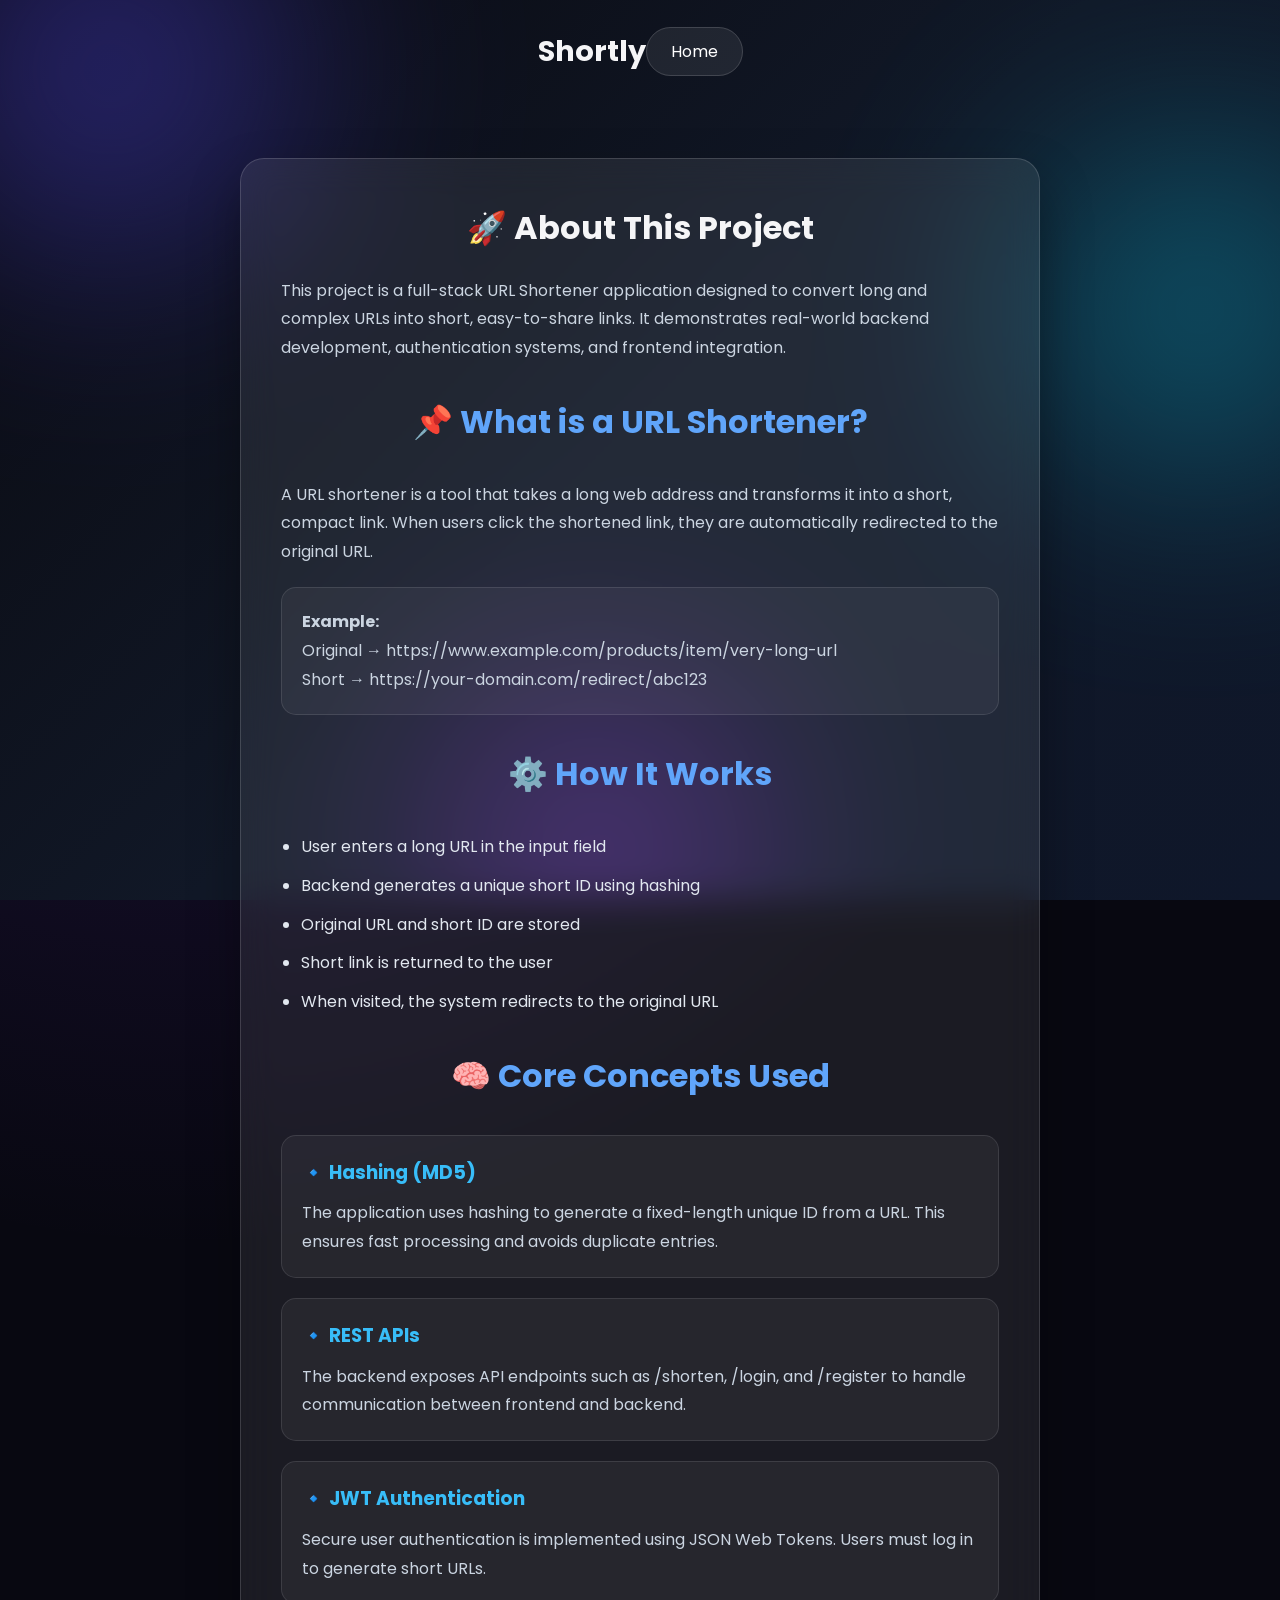
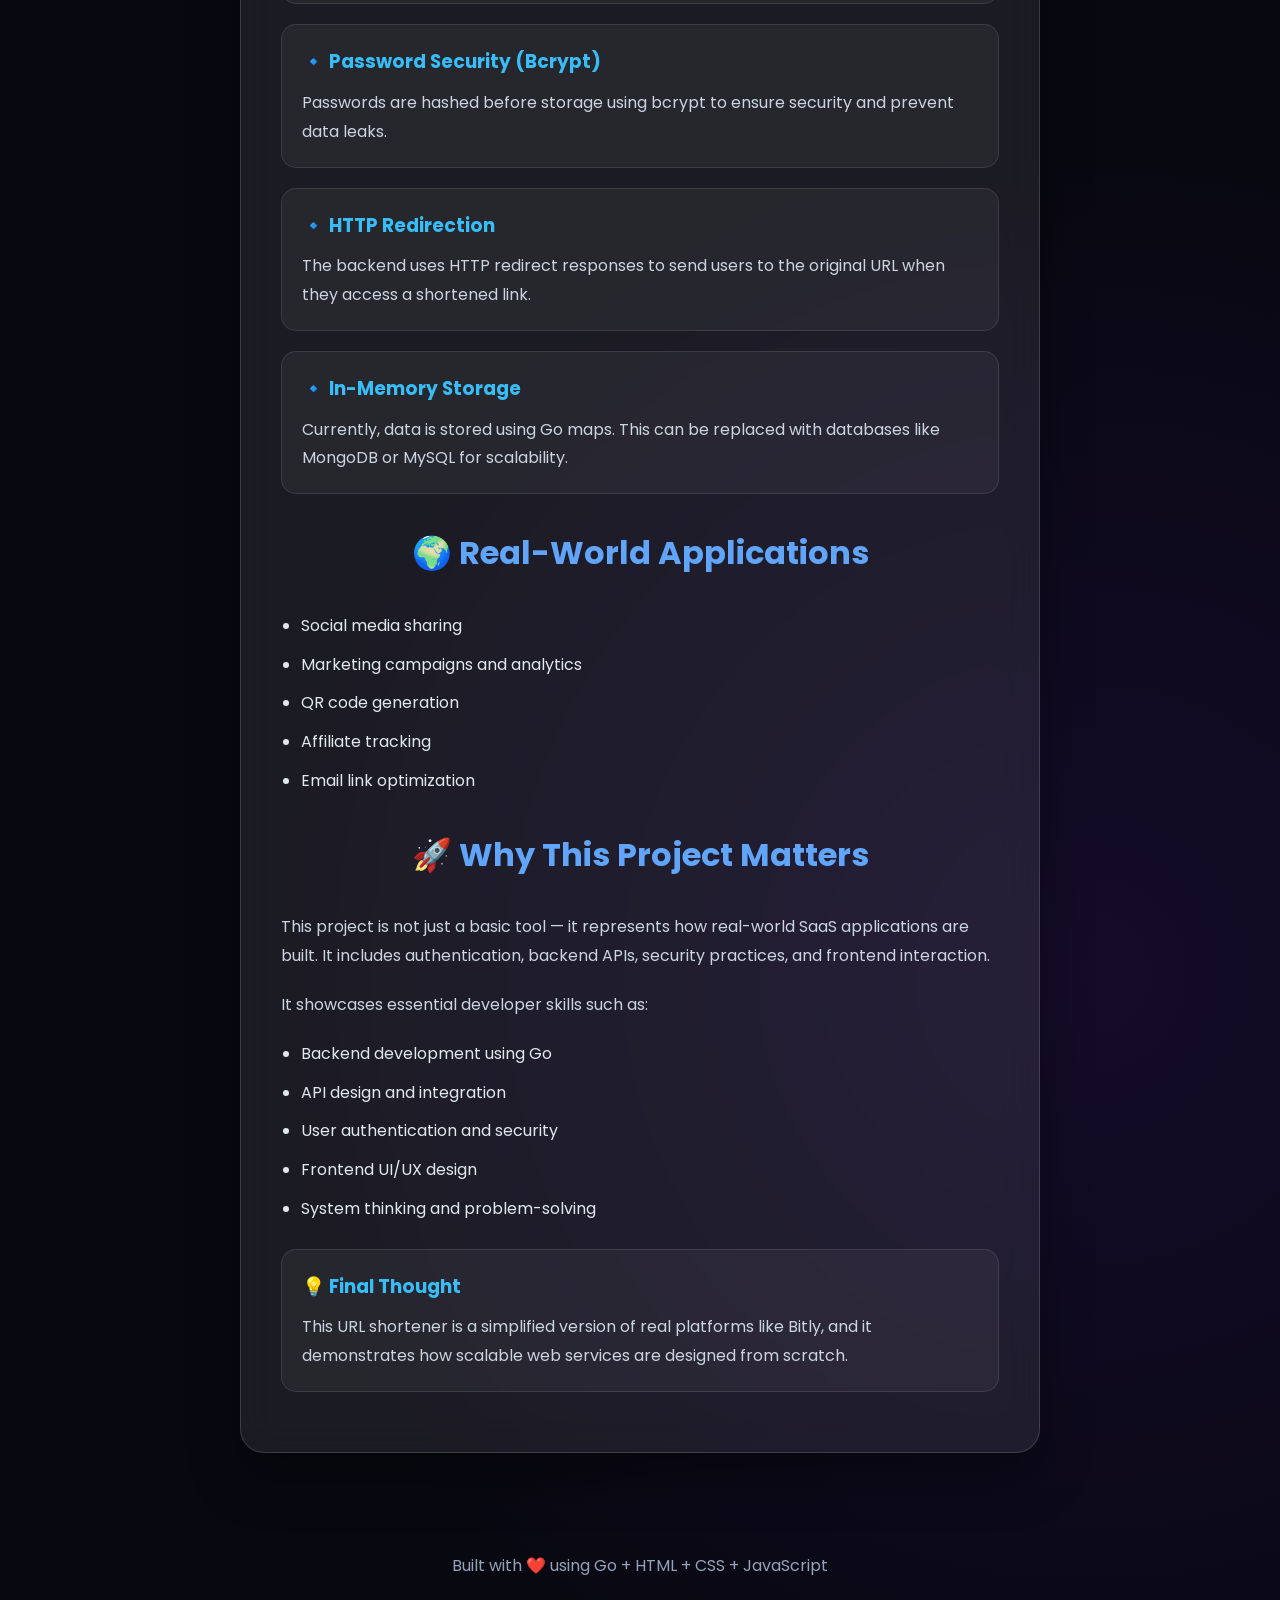
<file: backend/frontend/about.html>
<!DOCTYPE html>
<html lang="en">
<head>
    <meta charset="UTF-8">
    <meta name="viewport" content="width=device-width, initial-scale=1.0">
    <title>About | URL Shortener</title>

    <link rel="stylesheet" href="style.css">
</head>

<body>

<!-- Background -->
<div class="background">
    <div class="blob blob1"></div>
    <div class="blob blob2"></div>
    <div class="blob blob3"></div>
</div>

<!-- Navbar -->
<nav>
    <div class="logo">Shortly</div>

    <div>
        <a href="index.html" class="login-btn">Home</a>
    </div>
</nav>

<!-- About Section -->
<div class="container">
    <div class="card about-card">

        <h1 style="text-align:center; margin-bottom:20px;">
            🚀 About This Project
        </h1>

        <p class="section-text">
            This project is a full-stack URL Shortener application designed to convert 
            long and complex URLs into short, easy-to-share links. It demonstrates 
            real-world backend development, authentication systems, and frontend integration.
        </p>

        <!-- WHAT IS -->
        <h2 class="section-title">📌 What is a URL Shortener?</h2>

        <p class="section-text">
            A URL shortener is a tool that takes a long web address and transforms it into a short, compact link. 
            When users click the shortened link, they are automatically redirected to the original URL.
        </p>

        <div class="concept-box">
    <p><b>Example:</b></p>
    <p>Original → https://www.example.com/products/item/very-long-url</p>
    <p>Short → https://your-domain.com/redirect/abc123</p>
</div>

        <!-- WORKING -->
        <h2 class="section-title">⚙️ How It Works</h2>

        <ul class="styled-list">
            <li>User enters a long URL in the input field</li>
            <li>Backend generates a unique short ID using hashing</li>
            <li>Original URL and short ID are stored</li>
            <li>Short link is returned to the user</li>
            <li>When visited, the system redirects to the original URL</li>
        </ul>

        <!-- CONCEPTS -->
        <h2 class="section-title">🧠 Core Concepts Used</h2>

        <div class="concept-box">
            <h3>🔹 Hashing (MD5)</h3>
            <p>
                The application uses hashing to generate a fixed-length unique ID from a URL. 
                This ensures fast processing and avoids duplicate entries.
            </p>
        </div>

        <div class="concept-box">
            <h3>🔹 REST APIs</h3>
            <p>
                The backend exposes API endpoints such as /shorten, /login, and /register 
                to handle communication between frontend and backend.
            </p>
        </div>

        <div class="concept-box">
            <h3>🔹 JWT Authentication</h3>
            <p>
                Secure user authentication is implemented using JSON Web Tokens. 
                Users must log in to generate short URLs.
            </p>
        </div>

        <div class="concept-box">
            <h3>🔹 Password Security (Bcrypt)</h3>
            <p>
                Passwords are hashed before storage using bcrypt to ensure security 
                and prevent data leaks.
            </p>
        </div>

        <div class="concept-box">
            <h3>🔹 HTTP Redirection</h3>
            <p>
                The backend uses HTTP redirect responses to send users to the original URL 
                when they access a shortened link.
            </p>
        </div>

        <div class="concept-box">
            <h3>🔹 In-Memory Storage</h3>
            <p>
                Currently, data is stored using Go maps. This can be replaced with 
                databases like MongoDB or MySQL for scalability.
            </p>
        </div>

        <!-- REAL WORLD -->
        <h2 class="section-title">🌍 Real-World Applications</h2>

        <ul class="styled-list">
            <li>Social media sharing</li>
            <li>Marketing campaigns and analytics</li>
            <li>QR code generation</li>
            <li>Affiliate tracking</li>
            <li>Email link optimization</li>
        </ul>

        <!-- WHY IMPORTANT -->
        <h2 class="section-title">🚀 Why This Project Matters</h2>

        <p class="section-text">
            This project is not just a basic tool — it represents how real-world SaaS 
            applications are built. It includes authentication, backend APIs, 
            security practices, and frontend interaction.
        </p>

        <p class="section-text">
            It showcases essential developer skills such as:
        </p>

        <ul class="styled-list">
            <li>Backend development using Go</li>
            <li>API design and integration</li>
            <li>User authentication and security</li>
            <li>Frontend UI/UX design</li>
            <li>System thinking and problem-solving</li>
        </ul>

        <div class="concept-box">
            <h3>💡 Final Thought</h3>
            <p>
                This URL shortener is a simplified version of real platforms like Bitly, 
                and it demonstrates how scalable web services are designed from scratch.
            </p>
        </div>

    </div>
</div>

<!-- Footer -->
<footer>
    Built with ❤️ using Go + HTML + CSS + JavaScript
</footer>

</body>
</html>
</file>
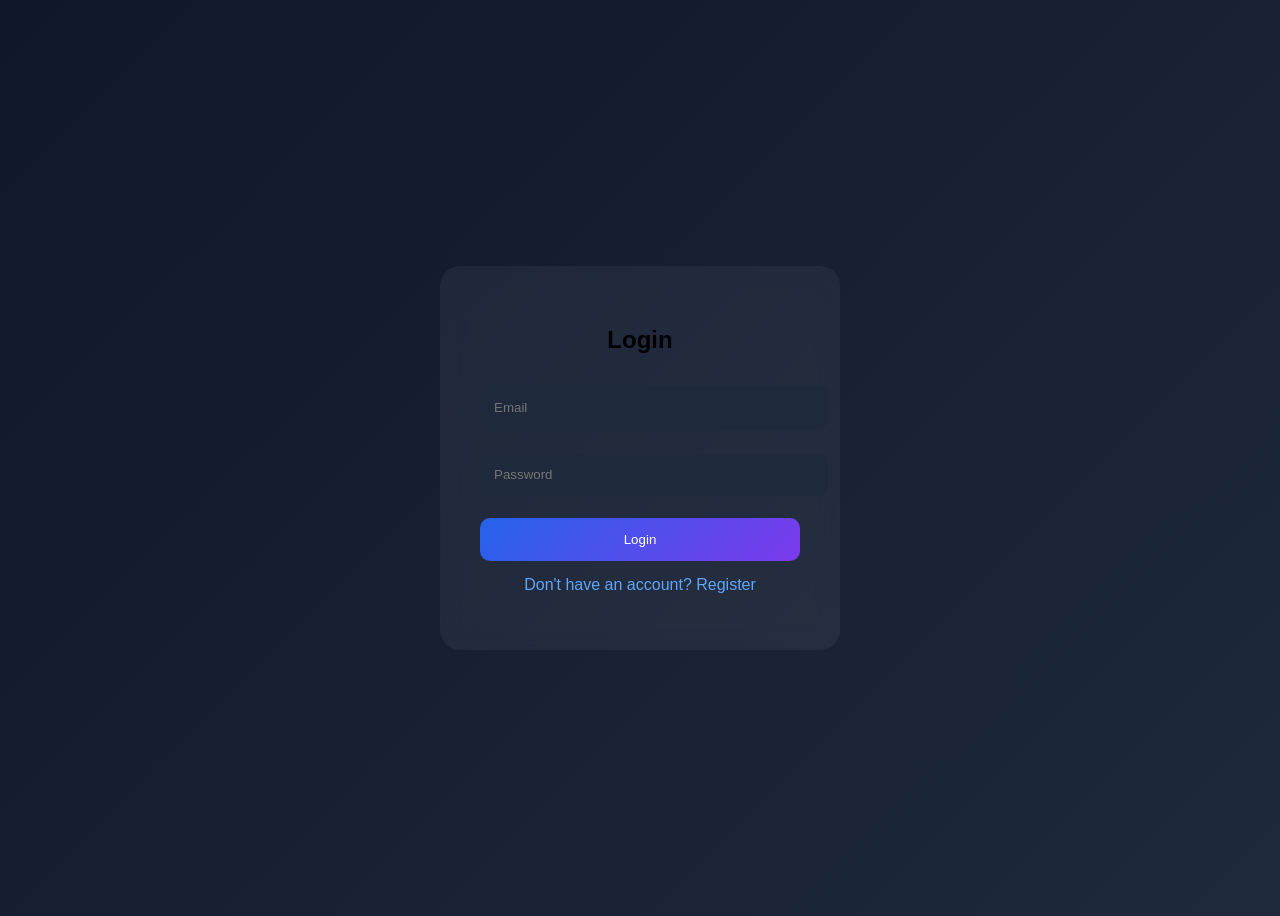
<file: backend/frontend/auth.html>
<!DOCTYPE html>
<html lang="en">
<head>
<meta charset="UTF-8">
<meta name="viewport" content="width=device-width, initial-scale=1.0">
<title>Auth | Shortly</title>

<link rel="stylesheet" href="auth.css">
</head>
<body>

<div class="container">

    <div class="card">

        <h2 id="title">Login</h2>

        <input type="email" id="email" placeholder="Email">
        <input type="password" id="password" placeholder="Password">

        <button onclick="handleAuth()" id="authBtn">
            Login
        </button>

        <p class="toggle" onclick="toggleMode()">
            Don't have an account? Register
        </p>

    </div>

</div>

<script src="auth.js"></script>

</body>
</html>
</file>
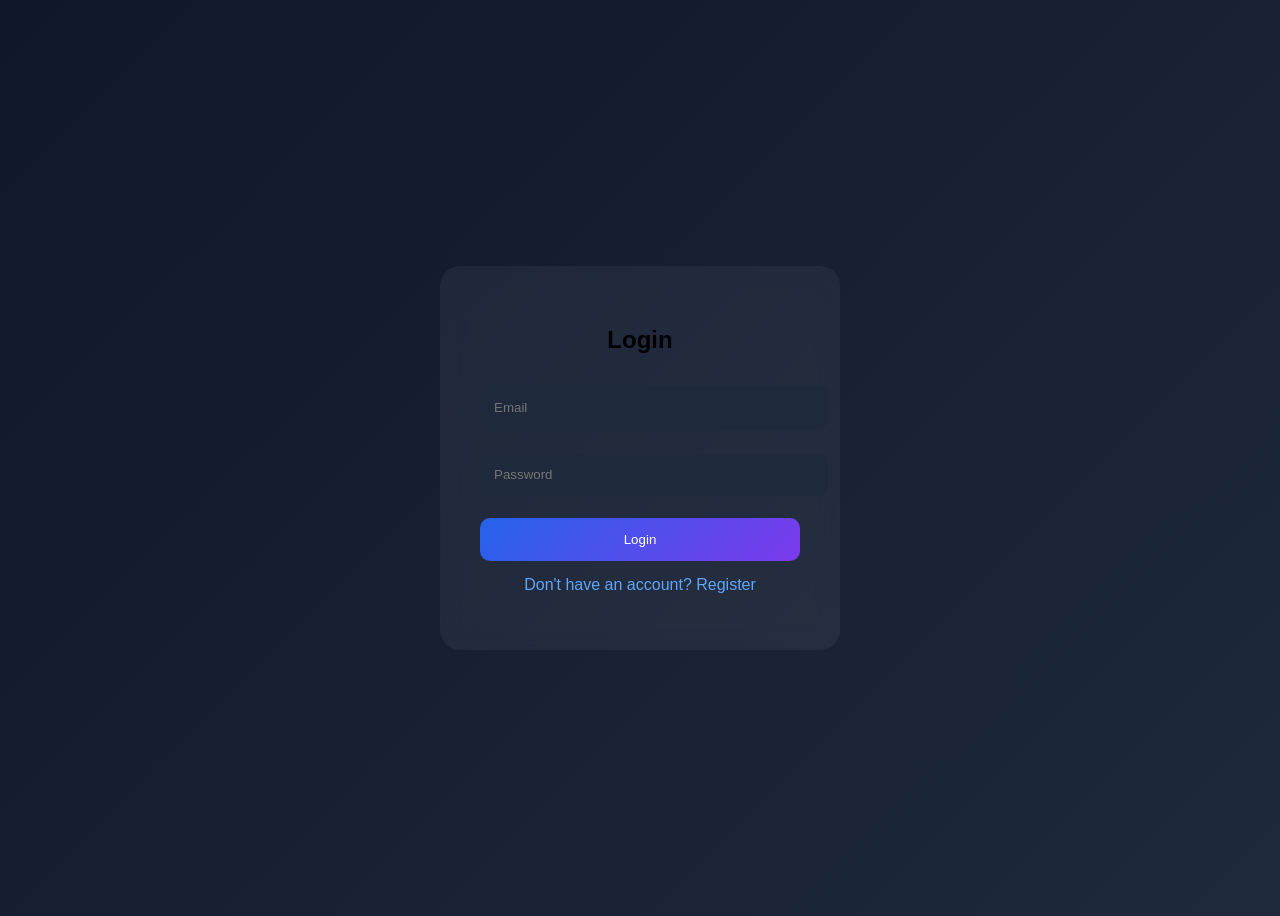
<file: backend/frontend/history.html>
<!DOCTYPE html>
<html lang="en">

<head>

    <meta charset="UTF-8">

    <meta
        name="viewport"
        content="width=device-width, initial-scale=1.0"
    >

    <title>URL History - Shortly</title>

    <link rel="stylesheet" href="style.css">

</head>

<body>

    <div class="container">

        <h1>URL History</h1>

        <p>Your previously shortened URLs</p>

        <div id="historyContainer">

            <p id="loadingHistory">
                Loading history...
            </p>

        </div>

        <a href="index.html">
            ← Back to Shortener
        </a>

    </div>


    <script src="history.js"></script>

</body>

</html>
</file>
<file: backend/frontend/style.css>
/* =========================
   Google Font
========================= */
@import url('https://fonts.googleapis.com/css2?family=Poppins:wght@300;400;500;600;700;800&display=swap');

*{
    margin:0;
    padding:0;
    box-sizing:border-box;
    font-family:'Poppins',sans-serif;
}

body{
    min-height:100vh;
    background:#09090f;
    color:#fff;
    overflow-x:hidden;
}

/* =========================
    Animated Background
========================= */

.background{
    position:fixed;
    inset:0;
    overflow:hidden;
    z-index:-1;
    background:linear-gradient(135deg,#09090f,#111827,#0f172a);
}

.blob{
    position:absolute;
    border-radius:50%;
    filter:blur(120px);
    opacity:.45;
    animation:float 12s infinite ease-in-out;
}

.blob1{
    width:380px;
    height:380px;
    background:#4f46e5;
    top:-120px;
    left:-80px;
}

.blob2{
    width:320px;
    height:320px;
    background:#06b6d4;
    right:-80px;
    top:150px;
    animation-delay:2s;
}

.blob3{
    width:300px;
    height:300px;
    background:#9333ea;
    bottom:-100px;
    left:35%;
    animation-delay:4s;
}

@keyframes float{

    0%{
        transform:translateY(0) scale(1);
    }

    50%{
        transform:translateY(-40px) scale(1.15);
    }

    100%{
        transform:translateY(0) scale(1);
    }

}

/* =========================
        Navbar
========================= */

nav {
    width: 90%;
    max-width: 1200px;
    margin: auto;
    padding: 30px 0;

    display: flex;
    justify-content: center;   /* 🔥 THIS centers everything */
    align-items: center;
    position: relative;        /* important for buttons */
}

.logo{
    font-size:1.8rem;
    font-weight:700;
}


/* =========================
        Hero
========================= */

.hero{

    text-align:center;
    padding:60px 20px 40px;

}

.hero h1{

    font-size:3.7rem;
    font-weight:800;
    line-height:1.2;

}

.hero span{

    color:#60a5fa;

}

.hero p{

    margin:25px auto;
    max-width:700px;
    color:#cbd5e1;
    font-size:1.1rem;
    line-height:1.8;

}

/* =========================
        Card
========================= */

.container{

    display:flex;
    justify-content:center;
    padding:20px;

}

.card{

    width:100%;
    max-width:800px;
    background:rgba(255,255,255,.08);
    border:1px solid rgba(255,255,255,.15);
    backdrop-filter:blur(18px);
    border-radius:24px;
    padding:40px;
    box-shadow:0 25px 50px rgba(0,0,0,.35);

}

.card h2{

    text-align:center;
    margin-bottom:30px;
    font-size:2rem;

}

/* =========================
        Input
========================= */

.input-group{

    display:flex;
    gap:15px;

}

.input-group input{

    flex:1;
    padding:18px;
    border:none;
    outline:none;
    border-radius:15px;
    background:#1e293b;
    color:white;
    font-size:1rem;

}

.input-group input::placeholder{

    color:#94a3b8;

}

.input-group button{

    padding:18px 28px;
    border:none;
    border-radius:15px;
    cursor:pointer;
    color:white;
    font-size:1rem;
    font-weight:600;
    background:linear-gradient(135deg,#2563eb,#7c3aed);
    transition:.35s;

}

.input-group button:hover{

    transform:translateY(-3px) scale(1.02);
    box-shadow:0 15px 35px rgba(37,99,235,.45);

}

/* =========================
        Loading
========================= */

.loading{

    margin-top:30px;
    display:flex;
    flex-direction:column;
    align-items:center;

}

.spinner{

    width:50px;
    height:50px;
    border:4px solid rgba(255,255,255,.2);
    border-top:4px solid #60a5fa;
    border-radius:50%;
    animation:spin .8s linear infinite;

}

@keyframes spin{

    from{

        transform:rotate(0deg);

    }

    to{

        transform:rotate(360deg);

    }

}

/* =========================
        Result
========================= */

.result{

    margin-top:35px;

}

.result h3{

    margin-bottom:18px;

}

.result-row{

    display:flex;
    gap:15px;

}

.result-row input{

    flex:1;
    padding:16px;
    border:none;
    outline:none;
    border-radius:12px;
    background:#0f172a;
    color:#38bdf8;

}

.result-row button{

    background:#10b981;
    color:white;
    border:none;
    border-radius:12px;
    padding:16px 24px;
    cursor:pointer;
    transition:.3s;

}

.result-row button:hover{

    background:#059669;
    transform:scale(1.05);

}

#visitLink{

    display:inline-block;
    margin-top:20px;
    color:#60a5fa;
    text-decoration:none;
    font-weight:600;

}

#visitLink:hover{

    color:#93c5fd;

}

/* =========================
        Error
========================= */

.error{

    margin-top:20px;
    background:#7f1d1d;
    padding:16px;
    border-radius:12px;
    color:#fecaca;
    text-align:center;

}

/* =========================
        Features
========================= */

.features{

    width:90%;
    max-width:1200px;
    margin:90px auto;
    display:grid;
    grid-template-columns:repeat(auto-fit,minmax(250px,1fr));
    gap:30px;

}

.feature{

    background:rgba(255,255,255,.05);
    border:1px solid rgba(255,255,255,.1);
    padding:35px;
    border-radius:20px;
    transition:.35s;
    text-align:center;

}

.feature:hover{

    transform:translateY(-10px);
    background:rgba(255,255,255,.08);

}

.icon{

    font-size:3rem;
    margin-bottom:20px;

}

.feature h3{

    margin-bottom:15px;

}

.feature p{

    color:#cbd5e1;
    line-height:1.7;

}

/* =========================
        Footer
========================= */

footer{

    text-align:center;
    color:#94a3b8;
    padding:40px 20px;

}

/* =========================
        Toast
========================= */

.toast{

    position:fixed;
    right:25px;
    bottom:25px;
    background:#10b981;
    color:white;
    padding:15px 25px;
    border-radius:12px;
    transform:translateY(120px);
    opacity:0;
    transition:.4s;

}

.toast.show{

    transform:translateY(0);
    opacity:1;

}

/* =========================
        Utility
========================= */

.hidden{

    display:none;

}

/* =========================
        Responsive
========================= */

@media(max-width:768px){

.hero h1{

    font-size:2.5rem;

}

.input-group{

    flex-direction:column;

}

.result-row{

    flex-direction:column;

}

.card{

    padding:25px;

}

nav{

    flex-direction:column;
    gap:20px;

}

}

.login-btn {
    padding: 12px 24px;
    border-radius: 40px;
    background: rgba(255,255,255,.08);
    border: 1px solid rgba(255,255,255,.15);
    color: white;
    text-decoration: none;
    transition: 0.35s;
    backdrop-filter: blur(12px);
}

.login-btn:hover {
    transform: translateY(-3px);
    background: #4f46e5;
}

.about-btn {
    padding: 12px 24px;
    border-radius: 40px;
    background: transparent;
    border: 1px solid rgba(255,255,255,0.2);
    color: white;
    text-decoration: none;
    margin-right: 10px;
    transition: 0.3s;
}

.about-btn:hover {
    background: #06b6d4;
    transform: translateY(-3px);
}

/* =========================
About Page Styling
========================= */

.about-card {
    line-height: 1.8;
}

/* Section titles */
.section-title {
    margin-top: 30px;
    margin-bottom: 10px;
    font-size: 1.6rem;
    color: #60a5fa;
}

/* Paragraph styling */
.section-text {
    color: #cbd5e1;
    margin-bottom: 20px;
}

/* Styled list */
.styled-list {
    margin-left: 20px;
    margin-bottom: 25px;
}

.styled-list li {
    margin-bottom: 10px;
    color: #e2e8f0;
}

/* Concept cards */
.concept-box {
    background: rgba(255,255,255,0.05);
    border: 1px solid rgba(255,255,255,0.1);
    padding: 20px;
    border-radius: 15px;
    margin-bottom: 20px;
    transition: 0.3s;
}

/* Hover effect */
.concept-box:hover {
    transform: translateY(-5px);
    background: rgba(255,255,255,0.08);
}

/* Concept headings */
.concept-box h3 {
    margin-bottom: 10px;
    color: #38bdf8;
}

/* Concept text */
.concept-box p {
    color: #cbd5e1;
}


/* =========================
        QR CODE
========================= */

.qr-section {
    margin-top: 35px;
    text-align: center;
}

.qr-section h3 {
    margin-bottom: 20px;
}

#qrcode {
    width: 220px;
    height: 220px;
    margin: 0 auto 20px;
    padding: 10px;
    background: white;
    border-radius: 15px;

    display: flex;
    align-items: center;
    justify-content: center;
}

#qrcode img {
    max-width: 200px;
    max-height: 200px;
}

#downloadQR {
    padding: 12px 24px;
    border: none;
    border-radius: 12px;
    background: #2563eb;
    color: white;
    cursor: pointer;
    font-weight: 600;
    transition: 0.3s;
}

#downloadQR:hover {
    transform: translateY(-3px);
    box-shadow: 0 10px 25px rgba(37, 99, 235, 0.4);
}



/* =========================================
   URL HISTORY PAGE
   Shortly - Modern Dark Dashboard
========================================= */

body {
    margin: 0;
    min-height: 100vh;

    font-family: Arial, Helvetica, sans-serif;

    color: #f5f5f7;

    background:
        radial-gradient(
            circle at 15% 10%,
            rgba(124, 58, 237, 0.18),
            transparent 30%
        ),
        radial-gradient(
            circle at 85% 80%,
            rgba(91, 33, 182, 0.15),
            transparent 30%
        ),
        #080811;
}


/* =========================================
   MAIN CONTAINER
========================================= */

.container {
    width: min(1200px, 92%);
    margin: 0 auto;
    padding: 55px 0 60px;
}


/* =========================================
   PAGE HEADER
========================================= */

.container > h1 {
    display: inline-block;

    margin: 0;

    font-size: 48px;
    font-weight: 800;
    letter-spacing: -1.5px;

    background: linear-gradient(
        90deg,
        #ffffff,
        #b06cff
    );

    -webkit-background-clip: text;
    -webkit-text-fill-color: transparent;
}


.container > p {
    margin: 10px 0 35px;

    color: #9b9bab;

    font-size: 16px;
}


/* =========================================
   BACK BUTTON
========================================= */

.container > a {
    float: right;

    margin-top: 10px;

    color: #b06cff;

    text-decoration: none;

    font-size: 15px;

    transition: 0.25s ease;
}


.container > a:hover {
    color: #d0a3ff;

    transform: translateX(-4px);
}


/* =========================================
   HISTORY CONTAINER
========================================= */

#historyContainer {
    margin-top: 30px;

    padding: 10px;

    border: 1px solid rgba(255, 255, 255, 0.08);

    border-radius: 20px;

    background:
        linear-gradient(
            145deg,
            rgba(255, 255, 255, 0.055),
            rgba(255, 255, 255, 0.018)
        );

    box-shadow:
        0 25px 80px rgba(0, 0, 0, 0.45);

    backdrop-filter: blur(20px);
}


/* =========================================
   HISTORY CARD
========================================= */

.history-item {

    position: relative;

    display: grid;

    grid-template-columns:
        minmax(280px, 1.5fr)
        minmax(250px, 1fr)
        auto;

    align-items: center;

    gap: 25px;

    margin: 8px 0;

    padding: 24px;

    border: 1px solid rgba(255, 255, 255, 0.06);

    border-radius: 16px;

    background:
        linear-gradient(
            120deg,
            rgba(255, 255, 255, 0.045),
            rgba(255, 255, 255, 0.018)
        );

    transition:
        transform 0.25s ease,
        border-color 0.25s ease,
        background 0.25s ease,
        box-shadow 0.25s ease;
}


/* Hover effect */

.history-item:hover {

    transform: translateY(-3px);

    border-color: rgba(168, 85, 247, 0.45);

    background:
        linear-gradient(
            120deg,
            rgba(124, 58, 237, 0.10),
            rgba(255, 255, 255, 0.025)
        );

    box-shadow:
        0 12px 35px rgba(0, 0, 0, 0.30);
}


/* =========================================
   ORIGINAL URL
========================================= */

.history-original strong,
.history-short strong {

    display: block;

    margin-bottom: 8px;

    color: #a9a9b7;

    font-size: 12px;

    font-weight: 600;

    text-transform: uppercase;

    letter-spacing: 1px;
}


.history-original p {

    margin: 0;

    color: #eeeeF2;

    font-size: 15px;

    line-height: 1.5;

    word-break: break-all;
}


/* =========================================
   SHORT URL
========================================= */

.history-short p {

    margin: 0;

    color: #b56cff;

    font-size: 15px;

    font-weight: 500;

    word-break: break-all;
}


.history-short p:hover {
    color: #d2a2ff;
}


/* =========================================
   ACTION BUTTONS
========================================= */

.history-actions {

    display: flex;

    align-items: center;

    gap: 10px;

    white-space: nowrap;
}


.history-actions button,
.history-actions a {

    display: inline-flex;

    align-items: center;

    justify-content: center;

    min-width: 75px;

    padding: 10px 16px;

    border-radius: 10px;

    font-size: 14px;

    font-weight: 600;

    cursor: pointer;

    text-decoration: none;

    transition:
        transform 0.2s ease,
        box-shadow 0.2s ease,
        background 0.2s ease;
}


/* Copy */

.history-actions button {

    border: 1px solid rgba(255, 255, 255, 0.10);

    color: #ffffff;

    background: rgba(255, 255, 255, 0.07);
}


.history-actions button:hover {

    transform: translateY(-2px);

    background: rgba(255, 255, 255, 0.12);

    box-shadow:
        0 8px 20px rgba(0, 0, 0, 0.25);
}


/* Open */

.history-actions a {

    border: 1px solid rgba(168, 85, 247, 0.45);

    color: #c084fc;

    background: rgba(124, 58, 237, 0.12);
}


.history-actions a:hover {

    transform: translateY(-2px);

    color: #ffffff;

    background: rgba(124, 58, 237, 0.30);

    box-shadow:
        0 8px 25px rgba(124, 58, 237, 0.25);
}


/* =========================================
   EMPTY HISTORY
========================================= */

#historyContainer > p {

    padding: 70px 20px;

    margin: 0;

    text-align: center;

    color: #8d8d9c;

    font-size: 16px;
}


/* =========================================
   LOADING STATE
========================================= */

#loadingHistory {

    display: flex;

    align-items: center;

    justify-content: center;

    min-height: 150px;

    color: #a970ff !important;
}


/* =========================================
   SCROLLBAR
========================================= */

::-webkit-scrollbar {
    width: 8px;
}


::-webkit-scrollbar-track {
    background: #080811;
}


::-webkit-scrollbar-thumb {

    border-radius: 10px;

    background: #472080;
}


::-webkit-scrollbar-thumb:hover {
    background: #7135b5;
}


/* =========================================
   RESPONSIVE DESIGN
========================================= */

@media (max-width: 900px) {

    .history-item {

        grid-template-columns: 1fr;

        gap: 18px;

    }


    .history-actions {

        justify-content: flex-start;

    }

}


@media (max-width: 600px) {

    .container {

        width: 90%;

        padding-top: 35px;

    }


    .container > h1 {

        font-size: 36px;

    }


    .container > a {

        float: none;

        display: inline-block;

        margin: 5px 0 20px;

    }


    #historyContainer {

        padding: 7px;

        border-radius: 15px;

    }


    .history-item {

        padding: 18px;

        border-radius: 13px;

    }


    .history-actions {

        width: 100%;

    }


    .history-actions button,
    .history-actions a {

        flex: 1;

    }

}
</file>
<file: backend/frontend/auth.css>
body{
    height:100vh;
    display:flex;
    justify-content:center;
    align-items:center;
    background:linear-gradient(135deg,#0f172a,#1e293b);
    font-family:Poppins,sans-serif;
}

.card{
    background:rgba(255,255,255,0.05);
    padding:40px;
    border-radius:20px;
    width:320px;
    text-align:center;
    backdrop-filter:blur(10px);
}

input{
    width:100%;
    margin:12px 0;
    padding:14px;
    border:none;
    border-radius:10px;
    background:#1e293b;
    color:white;
}

button{
    width:100%;
    padding:14px;
    margin-top:10px;
    border:none;
    border-radius:10px;
    background:linear-gradient(135deg,#2563eb,#7c3aed);
    color:white;
    cursor:pointer;
}

.toggle{
    margin-top:15px;
    color:#60a5fa;
    cursor:pointer;
}
</file>
